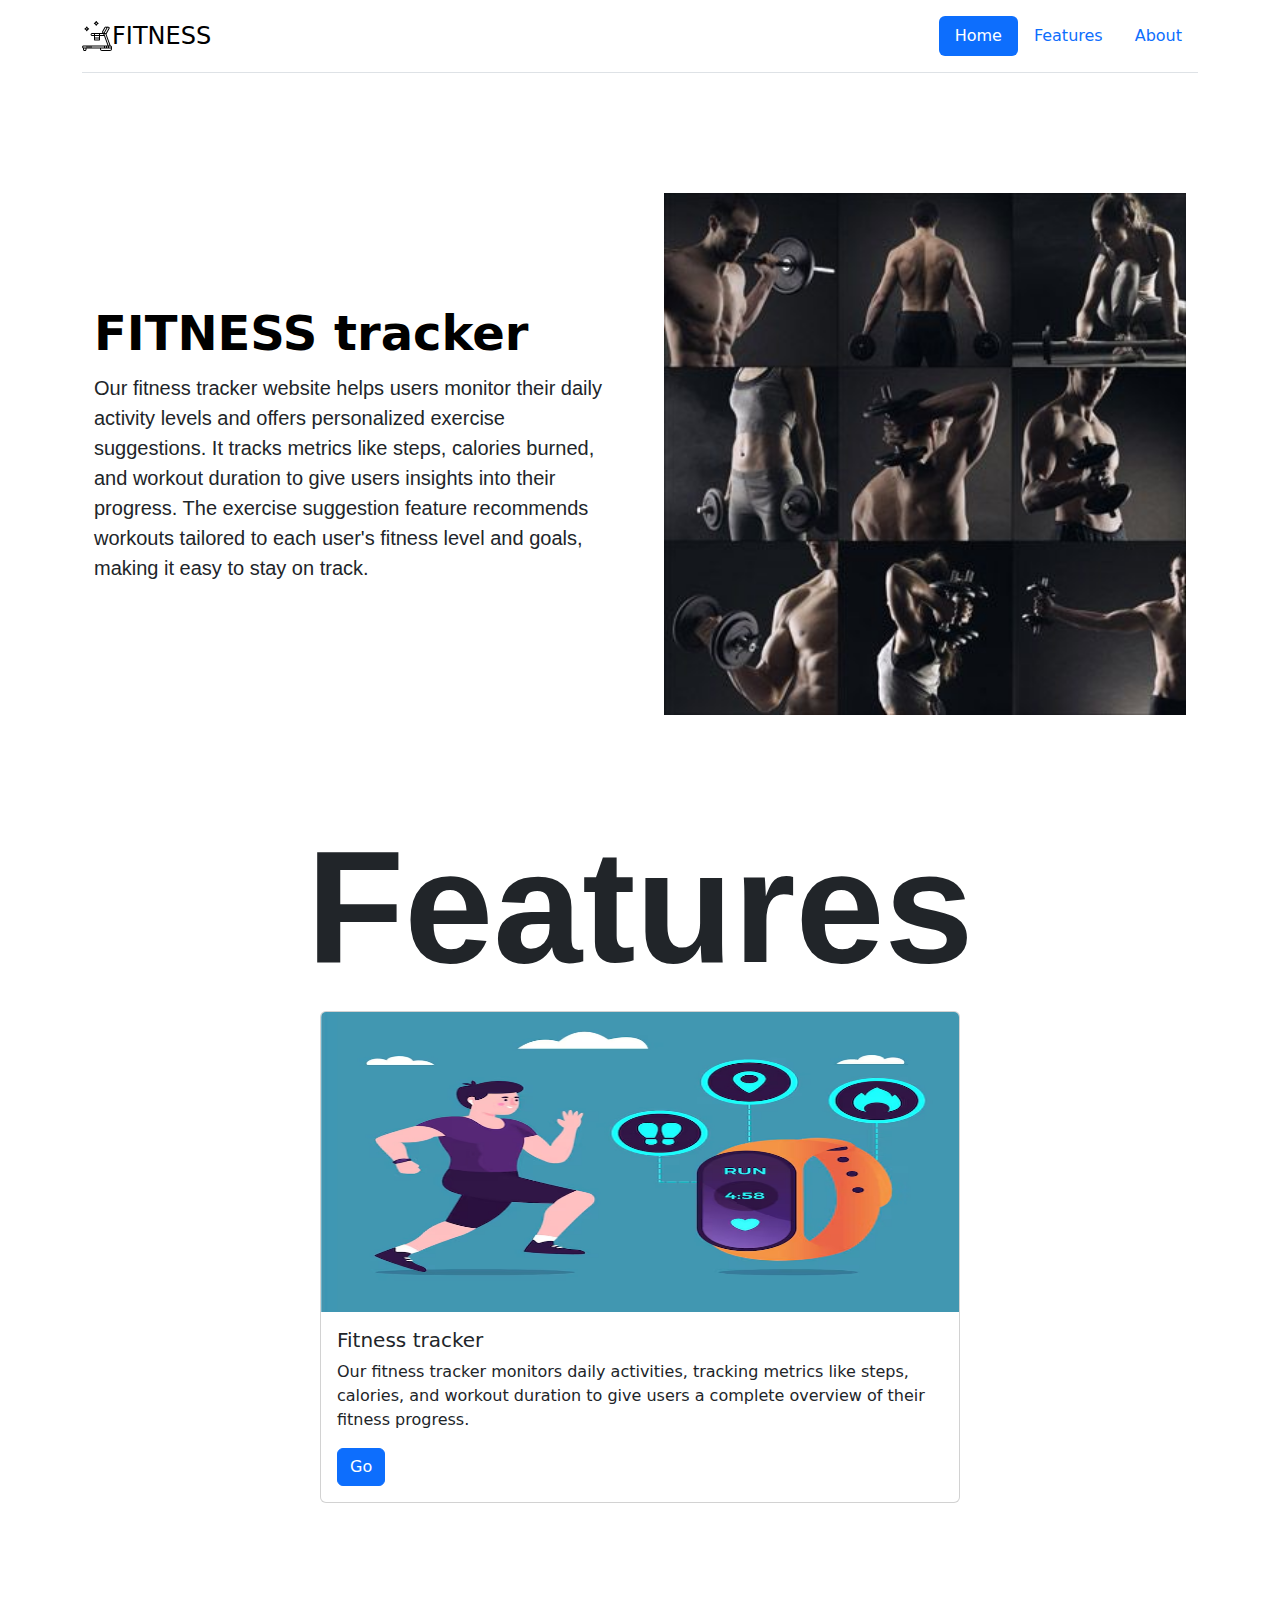
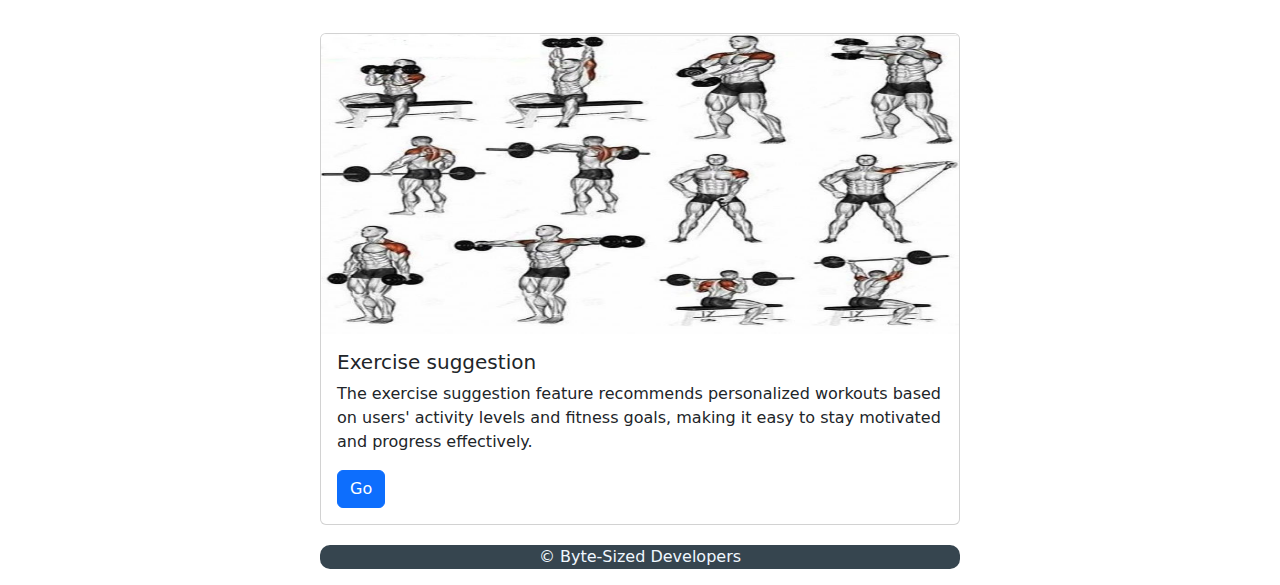
<file: index.html>
<!DOCTYPE html>
<html lang="en">
<head>
  <meta charset="UTF-8">
  <link href="https://cdn.jsdelivr.net/npm/bootstrap@5.3.3/dist/css/bootstrap.min.css" rel="stylesheet" integrity="sha384-QWTKZyjpPEjISv5WaRU9OFeRpok6YctnYmDr5pNlyT2bRjXh0JMhjY6hW+ALEwIH" crossorigin="anonymous">
  <title>Fitnees tracker</title>
  <link rel="stylesheet" href="./style.css">
</head>
<body>
  <section id="nav">
    <div class="container">
      <header class="d-flex flex-wrap justify-content-center py-3 mb-4 border-bottom">
        <a href="#" class="d-flex align-items-center mb-3 mb-md-0 me-md-auto link-body-emphasis text-decoration-none">
          <img src="./images/fitness-gym-svgrepo-com.svg" height="40px" width="30px" alt="">
          <span class="fs-4"> FITNESS</span>
        </a>
  
        <ul class="nav nav-pills">
          <li class="nav-item"><a href="#home" class="nav-link active" aria-current="page">Home</a></li>
          <li class="nav-item"><a href="#Features" class="nav-link">Features</a></li>
          <li class="nav-item"><a href="./about.html" class="nav-link">About</a></li>
        </ul>
      </header>
    </div>
  </section>
  <section id="home">
    <div class="container col-xxl-8 px-4 py-5">
      <div class="row flex-lg-row-reverse align-items-center g-5 py-5">
        <div class="col-10 col-sm-8 col-lg-6">
          <img src="./images/fitness collage.jpg" class="d-block mx-lg-auto img-fluid" alt="Bootstrap Themes" width="700" height="500" loading="lazy">
        </div>
        <div class="col-lg-6">
          <h1 class="display-5 fw-bold text-body-emphasis lh-1 mb-3">FITNESS tracker</h1>
          <p class="lead">Our fitness tracker website helps users monitor their daily activity levels and offers personalized exercise suggestions. It tracks metrics like steps, calories burned, and workout duration to give users insights into their progress. The exercise suggestion feature recommends workouts tailored to each user's fitness level and goals, making it easy to stay on track.</p>
          
        </div>
      </div>
    </div>
  </section>
  <section id="Features">
    <h2 class="feature-heading">Features</h2>
    <div class="feature-fitness">
      <div class="card">
        <img src="./images/fitness tracker.avif" height="300px" class="card-img-top" alt="...">
        <div class="card-body">
          <h5 class="card-title">Fitness tracker</h5>
          <p class="card-text">Our fitness tracker monitors daily activities, tracking metrics like steps, calories, and workout duration to give users a complete overview of their fitness progress.</p>
          <a href="./Fitness-tracker-main/Fitness tracker.html" class="btn btn-primary">Go</a>
        </div>
      </div>
    
      <div class="card">
        <img src="./images/fitness exercise.jpg" height="300px" class="card-img-top" alt="...">
        <div class="card-body">
          <h5 class="card-title">Exercise suggestion</h5>
          <p class="card-text">The exercise suggestion feature recommends personalized workouts based on users' activity levels and fitness goals, making it easy to stay motivated and progress effectively.</p>
          <a href="./exercise.html" class="btn btn-primary">Go</a>
        </div>
      </div>
    </div>
    
    
  </section>
  <script src="https://cdn.jsdelivr.net/npm/bootstrap@5.3.3/dist/js/bootstrap.bundle.min.js" integrity="sha384-YvpcrYf0tY3lHB60NNkmXc5s9fDVZLESaAA55NDzOxhy9GkcIdslK1eN7N6jIeHz" crossorigin="anonymous"></script>
</body>
<section id="footer">
  <footer class="footer">
      <p style="color: aliceblue;" >© Byte-Sized Developers</p>
    </footer>
</section>
</html>
</file>
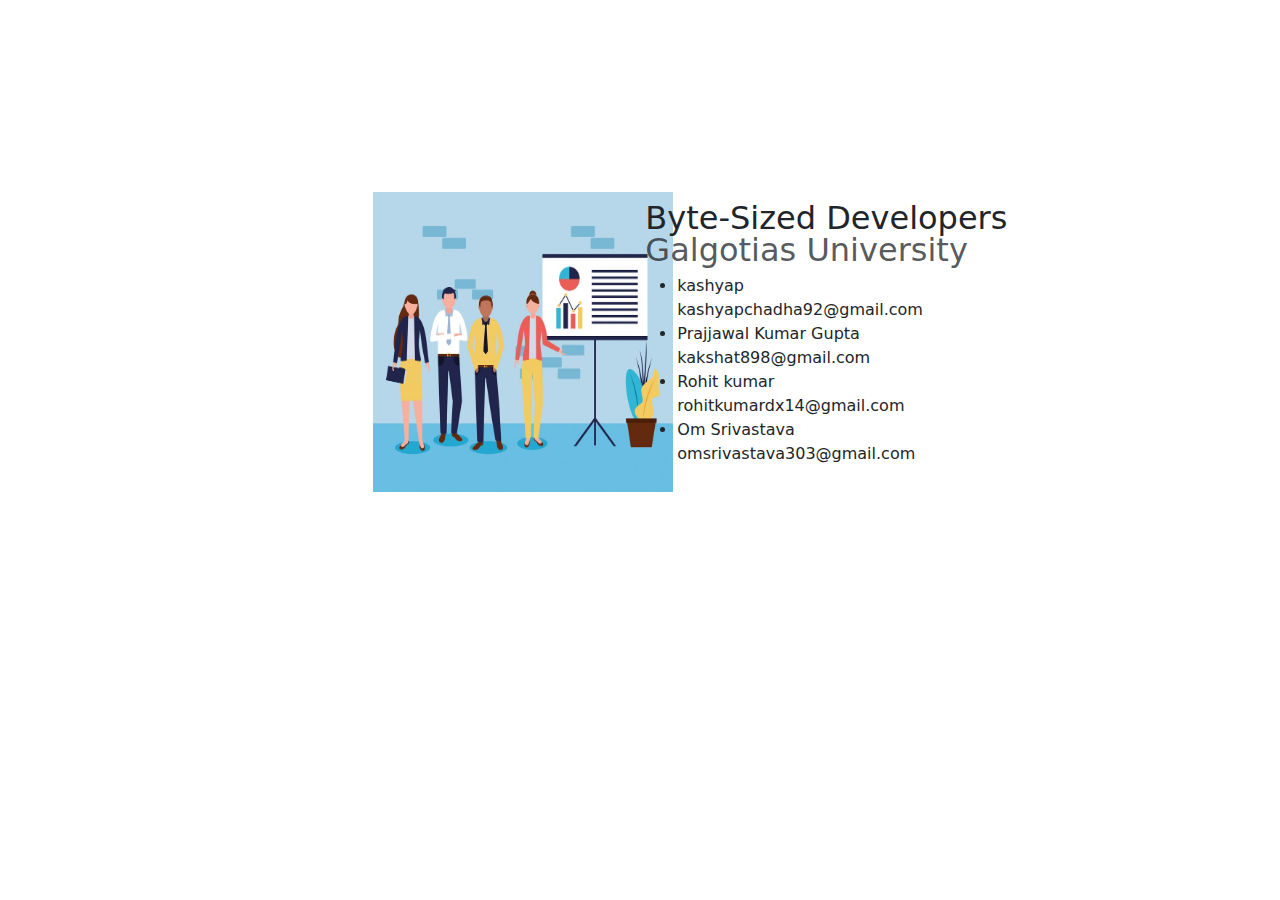
<file: about.html>
<!DOCTYPE html>
<html lang="en">
<head>
    <meta charset="UTF-8">
    <title>About</title>
    <link href="https://cdn.jsdelivr.net/npm/bootstrap@5.3.3/dist/css/bootstrap.min.css" rel="stylesheet" integrity="sha384-QWTKZyjpPEjISv5WaRU9OFeRpok6YctnYmDr5pNlyT2bRjXh0JMhjY6hW+ALEwIH" crossorigin="anonymous">
    <link rel="stylesheet" href="./about.css">
</head>
<body>
    <div class="about">
        <div class="col-md-7 order-md-2">
          <h2 class="featurette-heading fw-normal lh-1">Byte-Sized Developers <br> <span class="text-body-secondary">Galgotias University</span></h2>
          <ul>
            <li>kashyap <br> kashyapchadha92@gmail.com</li>
            <li>Prajjawal Kumar Gupta <br> kakshat898@gmail.com</li>
            <li>Rohit kumar <br> rohitkumardx14@gmail.com</li>
            <li>Om Srivastava <br> omsrivastava303@gmail.com</li>
          </ul>
        </div>
        <div class="col-md-5 order-md-1">
          <img src="./images/team fitness.jpg" height="300px" width="300px" style="margin-left: 40%;" alt="">
        </div>
      </div>
    </div>
    <div class="row featurette">
        
    
</body>
</html>
</file>
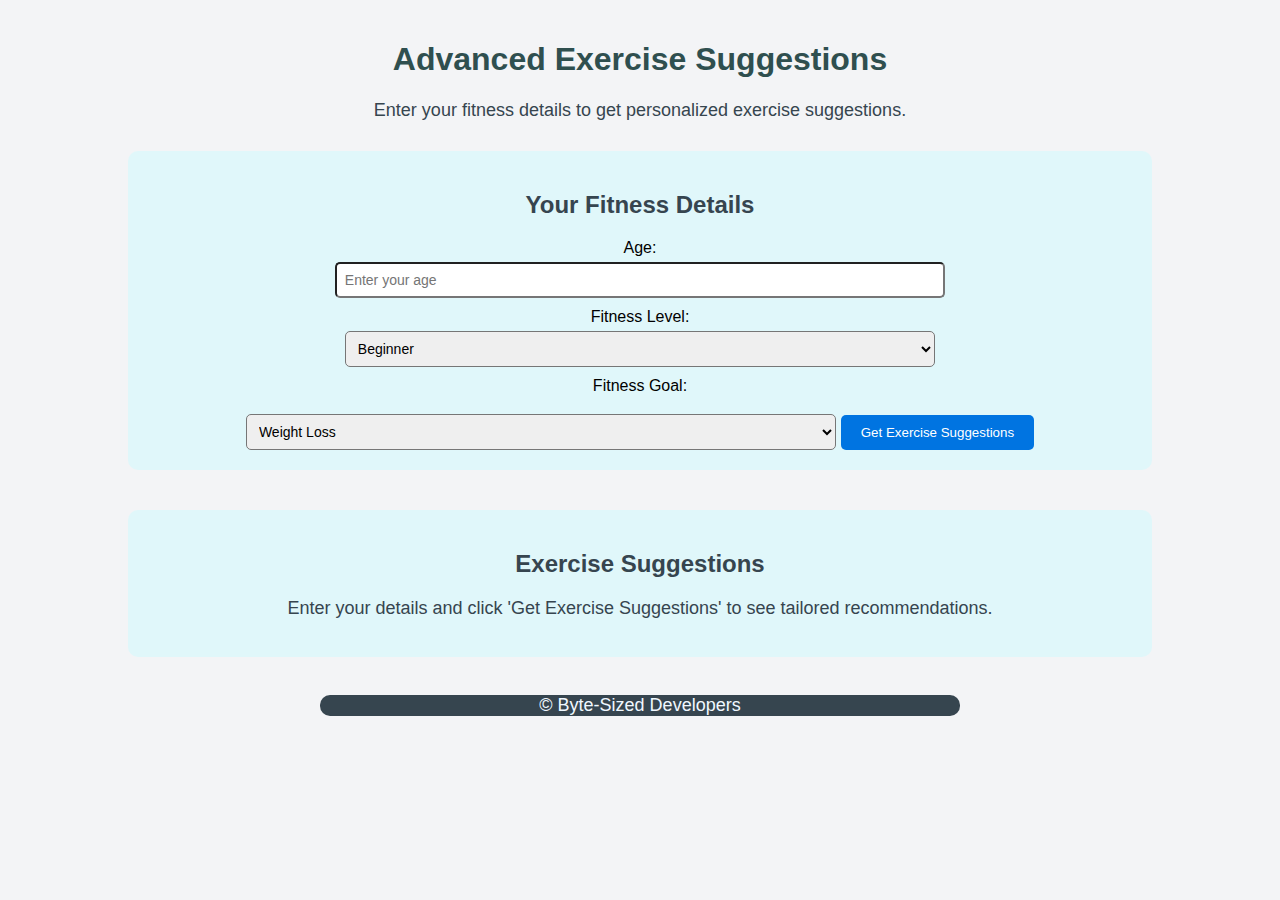
<file: exercise.html>
<!DOCTYPE html>
<html lang="en">
<head>
  <meta charset="UTF-8">
  <meta name="viewport" content="width=device-width, initial-scale=1.0">
  <title>Exercise Suggestions</title>
  <link rel="stylesheet" href="exercise.css">
</head>
<body>
  <div class="container">
    <header>
      <h1>Advanced Exercise Suggestions</h1>
      <p>Enter your fitness details to get personalized exercise suggestions.</p>
    </header>

    <section class="fitness-info">
      <h2>Your Fitness Details</h2>

      <label for="age">Age:</label>
      <input type="number" id="age" placeholder="Enter your age" />

      <label for="fitness-level">Fitness Level:</label>
      <select id="fitness-level">
        <option value="beginner">Beginner</option>
        <option value="intermediate">Intermediate</option>
        <option value="advanced">Advanced</option>
      </select>

      <label for="fitness-goal">Fitness Goal:</label>
      <select id="fitness-goal">
        <option value="weight-loss">Weight Loss</option>
        <option value="muscle-gain">Muscle Gain</option>
        <option value="endurance">Endurance</option>
      </select>

      <button onclick="suggestExercise()">Get Exercise Suggestions</button>
    </section>

    <section class="exercise-suggestion">
      <h2>Exercise Suggestions</h2>
      <p id="suggestion-text">Enter your details and click 'Get Exercise Suggestions' to see tailored recommendations.</p>
    </section>
  </div>
  <section id="footer">
    <footer class="footer py-1 my-2">
        <p style="color: aliceblue;" class="text-center text-body-secondary">© Byte-Sized Developers</p>
    </footer>
  </section>

  <script src="exercise.js"></script>
</body>

</html>
</file>
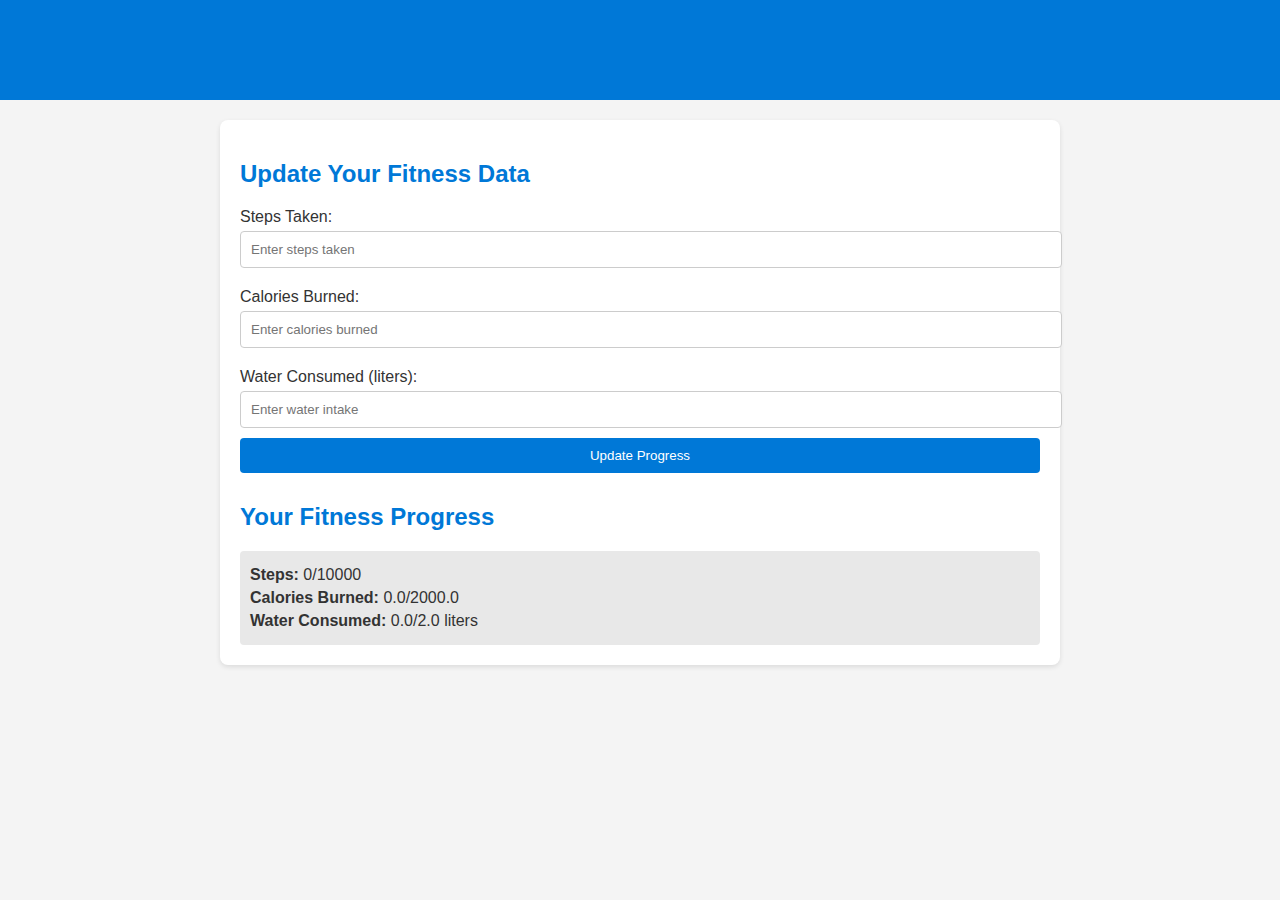
<file: Fitness tracker.html>
<!DOCTYPE html>
<html lang="en">
<head>
    <meta charset="UTF-8">
    <meta name="viewport" content="width=device-width, initial-scale=1.0">
    <title>Fitness Tracker</title>
    <style>
        body {
            font-family: Arial, sans-serif;
            margin: 0;
            padding: 0;
            background-color: #f4f4f4;
            color: #333;
        }
        header {
            background: #0078D7;
            color: white;
            padding: 10px 20px;
            text-align: center;
        }
        .container {
            max-width: 800px;
            margin: 20px auto;
            padding: 20px;
            background: white;
            border-radius: 8px;
            box-shadow: 0 2px 5px rgba(0, 0, 0, 0.1);
        }
        h1, h2 {
            color: #0078D7;
        }
        form {
            margin-bottom: 20px;
        }
        form label {
            display: block;
            margin: 10px 0 5px;
        }
        form input, form button {
            width: 100%;
            padding: 10px;
            margin-bottom: 10px;
            border: 1px solid #ccc;
            border-radius: 4px;
        }
        form button {
            background: #0078D7;
            color: white;
            border: none;
            cursor: pointer;
        }
        form button:hover {
            background: #005BB5;
        }
        .progress {
            margin-top: 20px;
            background: #e8e8e8;
            padding: 10px;
            border-radius: 4px;
        }
        .progress div {
            margin: 5px 0;
        }
    </style>
</head>
<body>

<header>
    <h1>Fitness Tracker</h1>
</header>

<div class="container">
    <h2>Update Your Fitness Data</h2>
    <form id="fitnessForm">
        <label for="steps">Steps Taken:</label>
        <input type="number" id="steps" placeholder="Enter steps taken" required>

        <label for="calories">Calories Burned:</label>
        <input type="number" id="calories" step="0.1" placeholder="Enter calories burned" required>

        <label for="water">Water Consumed (liters):</label>
        <input type="number" id="water" step="0.1" placeholder="Enter water intake" required>

        <button type="submit">Update Progress</button>
    </form>

    <h2>Your Fitness Progress</h2>
    <div class="progress">
        <div><strong>Steps:</strong> <span id="progressSteps">0</span>/10000</div>
        <div><strong>Calories Burned:</strong> <span id="progressCalories">0.0</span>/2000.0</div>
        <div><strong>Water Consumed:</strong> <span id="progressWater">0.0</span>/2.0 liters</div>
    </div>
</div>

<script>
    const form = document.getElementById('fitnessForm');
    const progressSteps = document.getElementById('progressSteps');
    const progressCalories = document.getElementById('progressCalories');
    const progressWater = document.getElementById('progressWater');

    let totalSteps = 0;
    let totalCalories = 0.0;
    let totalWater = 0.0;

    form.addEventListener('submit', function(event) {
        event.preventDefault();

        const steps = parseInt(document.getElementById('steps').value);
        const calories = parseFloat(document.getElementById('calories').value);
        const water = parseFloat(document.getElementById('water').value);

        totalSteps += steps;
        totalCalories += calories;
        totalWater += water;

        progressSteps.textContent = totalSteps;
        progressCalories.textContent = totalCalories.toFixed(1);
        progressWater.textContent = totalWater.toFixed(1);

        form.reset();
    });
</script>

</body>
</html>
</file>
<file: style.css>
.lead{
  font-size: 20px;
  font-weight: 300;
  font-family: 'Segoe UI', Tahoma, Geneva, Verdana, sans-serif;
}
.feature-heading{
  text-align: center;
  font-weight: bold;
  font-size: 160px;
  font-family: Arial, Helvetica, sans-serif;
}
.feature-fitness {
  margin-left: 25%;
  width: 50%;
  display: grid;
  grid-template-columns: repeat(auto-fit, minmax(18rem, 1fr)); 
  justify-content: center; 
  gap:130px; 
}

.card {
  width: 100%; 
}
.footer{
  background-color: #36454F;
  border-radius: 10px;
  width: 50%;
  margin-left: 25%;
  text-align: center;
  margin-top: 20px;
}
</file>
<file: about.css>
.about{
    display: flex;
    justify-content: center;
    align-items: center;
    margin-top: 15%;
    margin-left: 15%;
}
</file>
<file: exercise.css>
/* styles.css */
body {
    font-family: Arial, sans-serif;
    background-color: #f3f4f6;
    margin: 0;
    padding: 0;
    text-align: center;
  }
  
  .container {
    width: 80%;
    margin: auto;
    padding: 20px;
  }
  
  header {
    margin-bottom: 30px;
  }
  
  h1 {
    color: #2F4F4F;
  }
  
  h2 {
    color: #36454F;
  }
  
  .fitness-info {
    background-color: #e0f7fa;
    padding: 20px;
    border-radius: 10px;
    margin-top: 20px;
  }
  
  label {
    font-size: 16px;
    display: block;
    margin-top: 10px;
  }
  
  input, select {
    padding: 8px;
    margin-top: 5px;
    width: 60%;
    border-radius: 5px;
    font-size: 14px;
  }
  
  button {
    background-color: #0074E1;
    color: white;
    padding: 10px 20px;
    border: none;
    border-radius: 5px;
    cursor: pointer;
    margin-top: 20px;
  }
  
  button:hover {
    background-color: #00A0E1;
  }
  
  .exercise-suggestion {
    background-color: #e0f7fa;
    padding: 20px;
    border-radius: 10px;
    margin-top: 40px;
  }
  
  p {
    font-size: 18px;
    color: #36454F;
  }
  .footer{
    background-color: #36454F;
    border-radius: 10px;
    width: 50%;
    margin-left: 25%;
  }
</file>
